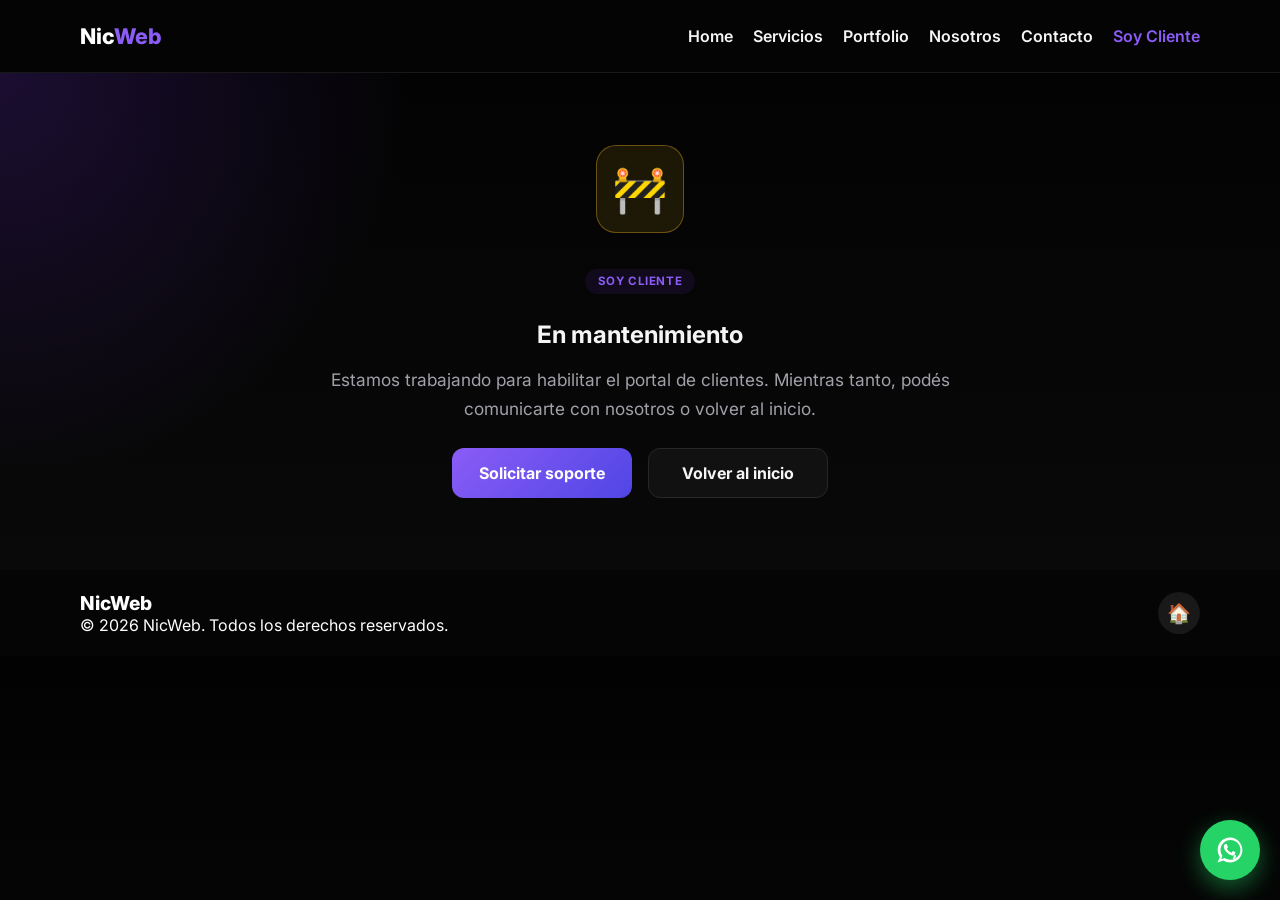
<file: acceso.html>
<!DOCTYPE html>
<html lang="es">
  <head>
    <meta charset="UTF-8" />
    <meta name="viewport" content="width=device-width, initial-scale=1.0" />
    <title>En mantenimiento | NicWeb</title>
    <meta
      name="description"
      content="El portal para clientes de NicWeb está en mantenimiento."
    />
    <link rel="preconnect" href="https://fonts.googleapis.com" />
    <link rel="preconnect" href="https://fonts.gstatic.com" crossorigin />
    <link
      href="https://fonts.googleapis.com/css2?family=Inter:wght@400;500;600;700;800&display=swap"
      rel="stylesheet"
    />
    <link rel="stylesheet" href="styles.css" />
  </head>
  <body id="top">
    <header class="header">
      <div class="container nav">
        <a href="index.html#top" class="logo">Nic<span>Web</span></a>

        <button class="menu-toggle" aria-label="Abrir menú" aria-expanded="false">
          <span></span>
          <span></span>
          <span></span>
        </button>

        <nav class="nav-links">
          <a href="index.html#top">Home</a>
          <a href="index.html#servicios">Servicios</a>
          <a href="index.html#portfolio">Portfolio</a>
          <a href="index.html#about">Nosotros</a>
          <a href="index.html#contacto">Contacto</a>
          <a href="acceso.html" class="btn-client">Soy Cliente</a>
        </nav>
      </div>
    </header>

    <main>
      <section class="access-hero section reveal">
        <div class="container maintenance-content">
          <div class="maintenance-icon" aria-hidden="true">🚧</div>
          <p class="badge">Soy Cliente</p>
          <h1>En mantenimiento</h1>
          <p class="hero-text">
            Estamos trabajando para habilitar el portal de clientes. Mientras
            tanto, podés comunicarte con nosotros o volver al inicio.
          </p>
            <div class="hero-actions">
              <a href="index.html#contacto" class="btn btn-primary">Solicitar soporte</a>
              <a href="index.html#top" class="btn btn-secondary">Volver al inicio</a>
            </div>
        </div>
      </section>
    </main>

    <a
      class="whatsapp-float"
      href="https://wa.me/1166603144"
      target="_blank"
      rel="noopener noreferrer"
      aria-label="Contactar por WhatsApp"
    >
      <svg viewBox="0 0 24 24" aria-hidden="true" focusable="false">
        <path
          d="M12.04 2C6.58 2 2.15 6.36 2.15 11.76c0 2.07.63 4.08 1.72 5.77L2 22l4.66-1.52a9.69 9.69 0 0 0 5.38 1.52h.01c5.46 0 9.89-4.36 9.89-9.76S17.5 2 12.04 2Zm0 17.7a7.94 7.94 0 0 1-4.04-1.09l-.29-.17-2.76.9 1-2.69-.18-.28a7.94 7.94 0 0 1-1.36-4.47c0-4.4 3.58-7.98 7.99-7.98 2.13 0 4.14.83 5.64 2.34a7.94 7.94 0 0 1 2.3 5.64c0 4.4-3.58 7.98-7.98 7.98Zm4.38-5.98c-.24-.12-1.42-.7-1.64-.78-.22-.08-.38-.12-.54.12-.17.24-.65.78-.8.94-.15.17-.3.19-.54.06-.24-.12-1.02-.38-1.94-1.2-.72-.64-1.21-1.43-1.35-1.67-.15-.24-.01-.37.1-.49.11-.11.24-.3.36-.45.12-.15.16-.26.24-.43.08-.17.04-.32-.02-.44-.06-.12-.54-1.31-.74-1.79-.19-.46-.39-.4-.54-.4h-.46c-.16 0-.42.06-.64.3-.22.24-.85.84-.85 2.06s.87 2.39.99 2.55c.12.17 1.69 2.58 4.09 3.61.57.25 1.02.4 1.37.51.57.18 1.09.16 1.5.1.46-.07 1.42-.58 1.62-.14.2.44.22.78.15 1.05-.14.63-.4.93-.8 1.34-.34.34-.78.7-1.41 1.2-.22.16-.49.24-.78.17h-.02Z"
        />
      </svg>
    </a>

    <footer class="footer">
      <div class="container footer-content">
        <div>
          <p class="footer-brand">Nic<span>Web</span></p>
          <p>© <span id="year"></span> NicWeb. Todos los derechos reservados.</p>
        </div>
        <a href="#top" class="home-link" aria-label="Volver al inicio">
          <span>🏠</span>
        </a>
      </div>
    </footer>

    <script src="script.js"></script>
  </body>
</html>
</file>
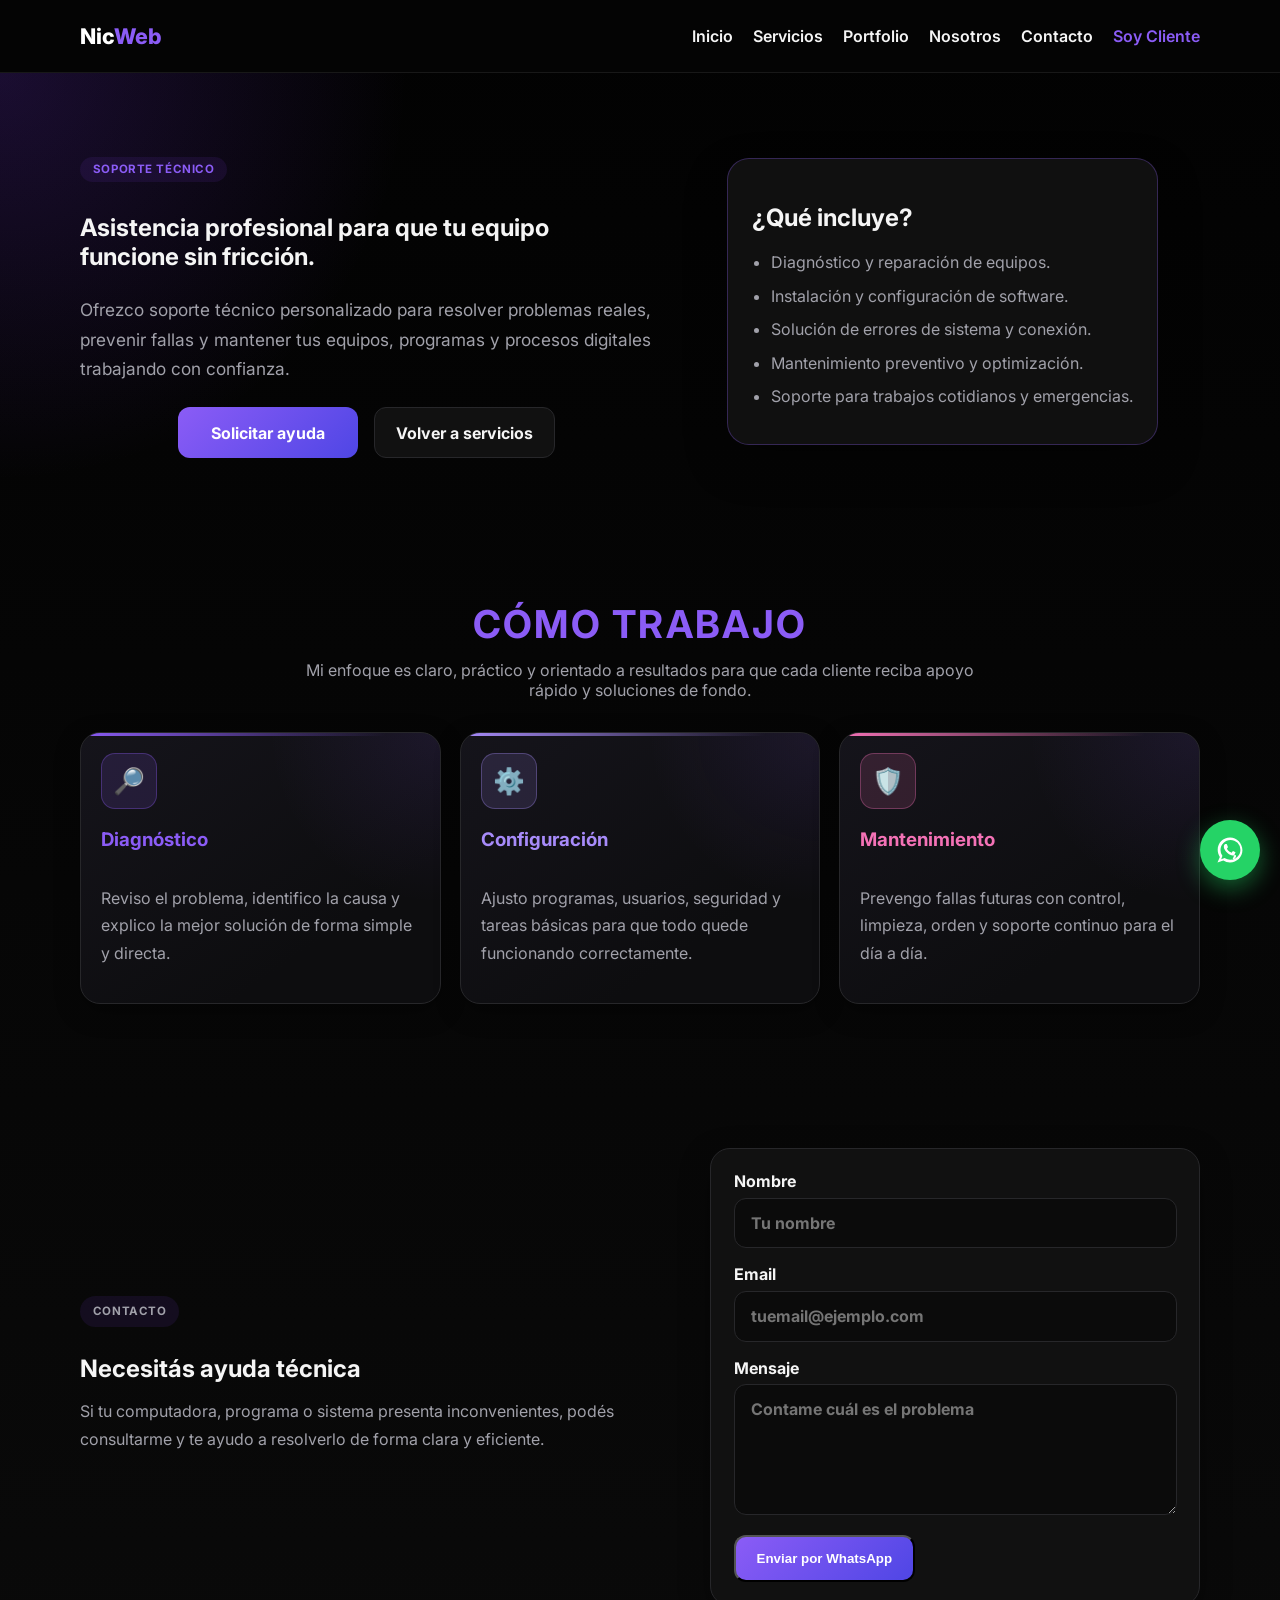
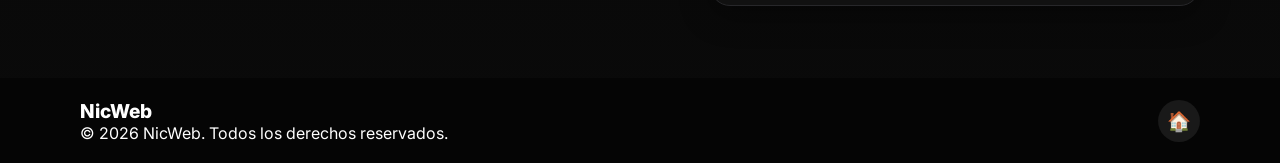
<file: soporte-tecnico.html>
<!DOCTYPE html>
<html lang="es">
  <head>
    <meta charset="UTF-8" />
    <meta name="viewport" content="width=device-width, initial-scale=1.0" />
    <title>Soporte Técnico | NicWeb</title>
    <meta
      name="description"
      content="Servicio de soporte técnico profesional para equipos, software, redes y mantenimiento informático."
    />
    <link rel="preconnect" href="https://fonts.googleapis.com" />
    <link rel="preconnect" href="https://fonts.gstatic.com" crossorigin />
    <link
      href="https://fonts.googleapis.com/css2?family=Inter:wght@400;500;600;700;800&display=swap"
      rel="stylesheet"
    />
    <link rel="stylesheet" href="styles.css" />
  </head>
  <body id="top">
    <header class="header">
      <div class="container nav">
        <a href="index.html#top" class="logo">Nic<span>Web</span></a>

        <button class="menu-toggle" aria-label="Abrir menú" aria-expanded="false">
          <span></span>
          <span></span>
          <span></span>
        </button>

        <nav class="nav-links">
          <a href="index.html#top">Inicio</a>
          <a href="index.html#servicios">Servicios</a>
          <a href="index.html#portfolio">Portfolio</a>
          <a href="index.html#about">Nosotros</a>
          <a href="index.html#contacto">Contacto</a>
          <a href="acceso.html" class="btn-client">Soy Cliente</a>
        </nav>
      </div>
    </header>

    <main>
      <section class="detail-hero section reveal">
        <div class="container detail-grid">
          <div class="detail-copy">
            <p class="badge">Soporte técnico</p>
            <h1>Asistencia profesional para que tu equipo funcione sin fricción.</h1>
            <p class="hero-text">
              Ofrezco soporte técnico personalizado para resolver problemas reales,
              prevenir fallas y mantener tus equipos, programas y procesos
              digitales trabajando con confianza.
            </p>
            <div class="hero-actions">
              <a href="index.html#contacto" class="btn btn-primary">Solicitar ayuda</a>
              <a href="index.html#servicios" class="btn btn-secondary">Volver a servicios</a>
            </div>
          </div>

          <div class="detail-panel">
            <div class="detail-card">
              <h2>¿Qué incluye?</h2>
              <ul class="feature-list">
                <li>Diagnóstico y reparación de equipos.</li>
                <li>Instalación y configuración de software.</li>
                <li>Solución de errores de sistema y conexión.</li>
                <li>Mantenimiento preventivo y optimización.</li>
                <li>Soporte para trabajos cotidianos y emergencias.</li>
              </ul>
            </div>
          </div>
        </div>
      </section>

      <section class="detail-section section reveal">
        <div class="container">
          <div class="section-title">
            <h1>Cómo trabajo</h1>
            <p class="section-note">
              Mi enfoque es claro, práctico y orientado a resultados para que
              cada cliente reciba apoyo rápido y soluciones de fondo.
            </p>
          </div>

          <div class="cards-grid detail-cards">
            <article class="service-card detail-card-item">
              <div class="icon">🔎</div>
              <h3>Diagnóstico</h3>
              <p>
                Reviso el problema, identifico la causa y explico la mejor
                solución de forma simple y directa.
              </p>
            </article>

            <article class="service-card detail-card-item">
              <div class="icon">⚙️</div>
              <h3>Configuración</h3>
              <p>
                Ajusto programas, usuarios, seguridad y tareas básicas para que
                todo quede funcionando correctamente.
              </p>
            </article>

            <article class="service-card detail-card-item">
              <div class="icon">🛡️</div>
              <h3>Mantenimiento</h3>
              <p>
                Prevengo fallas futuras con control, limpieza, orden y soporte
                continuo para el día a día.
              </p>
            </article>
          </div>
        </div>
      </section>

      <section class="contact section reveal">
        <div class="container contact-grid">
          <div>
            <p class="badge">Contacto</p>
            <h2>Necesitás ayuda técnica</h2>
            <p>
              Si tu computadora, programa o sistema presenta inconvenientes,
              podés consultarme y te ayudo a resolverlo de forma clara y
              eficiente.
            </p>
          </div>

          <form class="contact-form" data-whatsapp="5491166603144">
            <label>
              Nombre
              <input type="text" name="nombre" placeholder="Tu nombre" required />
            </label>
            <label>
              Email
              <input type="email" name="email" placeholder="tuemail@ejemplo.com" required />
            </label>
            <label>
              Mensaje
              <textarea name="mensaje" placeholder="Contame cuál es el problema" rows="5" required></textarea>
            </label>
            <button type="submit" class="btn btn-primary">Enviar por WhatsApp</button>
          </form>
        </div>
      </section>
    </main>

    <a
      class="whatsapp-float"
      href="https://wa.me/1166603144"
      target="_blank"
      rel="noopener noreferrer"
      aria-label="Contactar por WhatsApp"
    >
      <svg viewBox="0 0 24 24" aria-hidden="true" focusable="false">
        <path
          d="M12.04 2C6.58 2 2.15 6.36 2.15 11.76c0 2.07.63 4.08 1.72 5.77L2 22l4.66-1.52a9.69 9.69 0 0 0 5.38 1.52h.01c5.46 0 9.89-4.36 9.89-9.76S17.5 2 12.04 2Zm0 17.7a7.94 7.94 0 0 1-4.04-1.09l-.29-.17-2.76.9 1-2.69-.18-.28a7.94 7.94 0 0 1-1.36-4.47c0-4.4 3.58-7.98 7.99-7.98 2.13 0 4.14.83 5.64 2.34a7.94 7.94 0 0 1 2.3 5.64c0 4.4-3.58 7.98-7.98 7.98Zm4.38-5.98c-.24-.12-1.42-.7-1.64-.78-.22-.08-.38-.12-.54.12-.17.24-.65.78-.8.94-.15.17-.3.19-.54.06-.24-.12-1.02-.38-1.94-1.2-.72-.64-1.21-1.43-1.35-1.67-.15-.24-.01-.37.1-.49.11-.11.24-.3.36-.45.12-.15.16-.26.24-.43.08-.17.04-.32-.02-.44-.06-.12-.54-1.31-.74-1.79-.19-.46-.39-.4-.54-.4h-.46c-.16 0-.42.06-.64.3-.22.24-.85.84-.85 2.06s.87 2.39.99 2.55c.12.17 1.69 2.58 4.09 3.61.57.25 1.02.4 1.37.51.57.18 1.09.16 1.5.1.46-.07 1.42-.58 1.62-.14.2.44.22.78.15 1.05-.14.63-.4.93-.8 1.34-.34.34-.78.7-1.41 1.2-.22.16-.49.24-.78.17h-.02Z"
        />
      </svg>
    </a>

    <footer class="footer">
      <div class="container footer-content">
        <div>
          <p class="footer-brand">Nic<span>Web</span></p>
          <p>© <span id="year"></span> NicWeb. Todos los derechos reservados.</p>
        </div>
        <a href="#top" class="home-link" aria-label="Volver al inicio">
          <span>🏠</span>
        </a>
      </div>
    </footer>

    <script src="script.js"></script>
  </body>
</html>
</file>
<file: styles.css>
:root {
  --bg: #050505;
  --bg-soft: #111111;
  --card: #111111;
  --text: #f5f5f5;
  --muted: #a1a1aa;
  --accent: #8b5cf6;
  --accent-2: #a78bfa;
  --line: #27272a;
}

* {
  box-sizing: border-box;
}

html {
  scroll-behavior: smooth;
}

section[id] {
  scroll-margin-top: 5rem;
}

body {
  margin: 0;
  font-family: "Inter", sans-serif;
  color: var(--text);
  background: linear-gradient(180deg, #020202 0%, #0a0a0a 100%);
}

.container {
  width: min(1120px, calc(100% - 2rem));
  margin: 0 auto;
}

.header {
  position: sticky;
  top: 0;
  z-index: 10;
  background: rgba(5, 5, 5, 0.88);
  backdrop-filter: blur(14px);
  border-bottom: 1px solid rgba(255, 255, 255, 0.08);
}

.nav {
  display: flex;
  align-items: center;
  justify-content: space-between;
  min-height: 72px;
  position: relative;
}

.menu-toggle {
  display: none;
  border: none;
  background: transparent;
  padding: 0.35rem;
  cursor: pointer;
}

.menu-toggle span {
  display: block;
  width: 24px;
  height: 3px;
  margin: 4px 0;
  background: #ffffff;
  border-radius: 2px;
}

.logo {
  font-size: 1.35rem;
  font-weight: 800;
  color: #ffffff;
  text-decoration: none;
}

.logo span {
  color: var(--accent);
}

.nav-links {
  display: flex;
  gap: 1.25rem;
}

.nav-links a,
.footer a {
  text-decoration: none;
  color: #f5f5f5;
  font-weight: 600;
}

.btn-client {
  color: var(--accent) !important;
  font-weight: 700;
}

.access-hero {
  background: radial-gradient(circle at top left, rgba(124, 58, 237, 0.2), transparent 30%);
}

.maintenance-content {
  max-width: 760px;
  text-align: center;
}

.maintenance-content .hero-actions {
  justify-content: center;
}

.maintenance-icon {
  width: 88px;
  height: 88px;
  display: grid;
  place-items: center;
  margin: 0 auto 1.5rem;
  border: 1px solid rgba(251, 191, 36, 0.35);
  border-radius: 20px;
  background: rgba(251, 191, 36, 0.1);
  font-size: 2.8rem;
}

.maintenance-content h1 {
  margin: 1rem 0;
  line-height: 1.15;
}

.maintenance-content .hero-text {
  max-width: 620px;
  margin: 0 auto;
}

.access-grid {
  display: grid;
  grid-template-columns: 1fr 0.9fr;
  gap: 2rem;
  align-items: center;
}

.hero {
  padding: 0 0 4rem;
  background-color: #080b14;
  background-image:
    linear-gradient(rgba(139, 158, 195, 0.07) 1px, transparent 1px),
    linear-gradient(90deg, rgba(139, 158, 195, 0.07) 1px, transparent 1px),
    radial-gradient(ellipse at 50% 20%, rgba(54, 91, 158, 0.2), transparent 55%);
  background-size: 56px 56px, 56px 56px, cover;
}

.hero-grid,
.about-grid,
.contact-grid {
  display: grid;
  grid-template-columns: 1.1fr 0.9fr;
  gap: 2rem;
  align-items: center;
}

.hero .hero-grid {
  grid-template-columns: minmax(0, 980px);
  justify-content: center;
  margin-top: 2rem;
}

.hero-content,
.hero-card {
  animation: rise-in 0.75s ease both;
}

.hero-content {
  width: 100%;
  text-align: center;
}

.hero-content .badge {
  gap: 0.65rem;
  padding: 0.65rem 1rem;
  border: 1px solid rgba(255, 255, 255, 0.11);
  background: rgba(15, 20, 33, 0.78);
  color: #b7c3da;
  letter-spacing: 0.2em;
}

.hero-content .badge::before {
  width: 0.5rem;
  height: 0.5rem;
  border-radius: 50%;
  background: #b5f331;
  box-shadow: 0 0 12px rgba(181, 243, 49, 0.75);
  content: "";
}

.hero-card {
  animation-delay: 0.16s;
  width: 100%;
  max-width: 980px;
  justify-self: center;
}

@keyframes rise-in {
  from {
    opacity: 0;
    transform: translateY(24px);
  }

  to {
    opacity: 1;
    transform: translateY(0);
  }
}

.badge {
  display: inline-flex;
  align-items: center;
  gap: 0.4rem;
  padding: 0.35rem 0.8rem;
  border-radius: 999px;
  background: rgba(124, 58, 237, 0.1);
  color: var(--accent);
  font-weight: 700;
  text-transform: uppercase;
  letter-spacing: 0.05em;
  font-size: 0.72rem;
}

.hero h1,
.section-title h2,
.about h2,
.contact h2 {
  margin: 1rem 0;
  line-height: 1.15;
}

.section-title h1,
.about h1 {
  margin: 0 0 0.85rem;
  color: var(--accent);
  font-size: clamp(1.9rem, 3vw, 2.5rem);
  line-height: 1.15;
  text-transform: uppercase;
  letter-spacing: 0.06em;
}

.hero h1 {
  font-size: clamp(2.25rem, 4vw, 4rem);
}

.hero-content h1 {
  max-width: 920px;
  margin: 2rem auto 1.5rem;
  font-size: clamp(2.6rem, 6.6vw, 5.3rem);
  font-weight: 800;
  letter-spacing: -0.075em;
  line-height: 0.99;
  text-shadow: 0 4px 28px rgba(0, 0, 0, 0.45);
}

.hero-title-accent {
  display: block;
  color: var(--accent-2);
  background: linear-gradient(90deg, #c4b5fd, var(--accent), #a78bfa);
  background-clip: text;
  -webkit-text-fill-color: transparent;
  filter: drop-shadow(0 0 18px rgba(139, 92, 246, 0.32));
}

.hero-reasons {
  width: min(100%, 780px);
  margin: 2rem auto 0;
  padding: 1.4rem 1.6rem;
  border-color: rgba(148, 166, 199, 0.19);
  border-radius: 20px;
  background: rgba(9, 13, 23, 0.72);
  box-shadow: 0 18px 55px rgba(0, 0, 0, 0.22);
  text-align: center;
}

.hero-reasons h3 {
  margin-bottom: 1rem;
  color: #ffffff;
  font-size: 1.1rem;
}

.hero-reasons ul {
  padding: 0;
  list-style: none;
}

.hero-reasons li {
  margin-bottom: 0.65rem;
  color: #c2ccdc;
}

.hero-text {
  max-width: 720px;
  margin: 1.5rem auto 0;
  color: #aab6cb;
  font-size: 1.08rem;
}

.hero-intro {
  margin-top: 1.5rem;
  text-align: center;
}

.hero-intro .hero-text {
  margin-top: 0;
}

.hero-reasons li:last-child {
  margin-bottom: 0;
}

.hero-carousel {
  position: relative;
  overflow: hidden;
  width: 100%;
  aspect-ratio: 3.2 / 1;
  min-height: 280px;
  background: var(--bg-soft);
}

.carousel-slides,
.carousel-slide {
  position: absolute;
  inset: 0;
}

.carousel-slide {
  display: block;
  color: #ffffff;
  opacity: 0;
  pointer-events: none;
  text-decoration: none;
  clip-path: inset(0 100% 0 0);
  transform: translateX(8%) scale(0.96);
  transition:
    clip-path 1s cubic-bezier(0.77, 0, 0.18, 1),
    opacity 0.9s ease,
    transform 1.1s cubic-bezier(0.22, 1, 0.36, 1);
}

.carousel-slide.active {
  opacity: 1;
  pointer-events: auto;
  clip-path: inset(0);
  transform: translateX(0);
}

.carousel-slide::after {
  position: absolute;
  inset: 0;
  background: linear-gradient(90deg, rgba(0, 0, 0, 0.68), transparent 80%), linear-gradient(0deg, rgba(0, 0, 0, 0.56), transparent 55%);
  content: "";
}

.carousel-slide img {
  width: 100%;
  height: 100%;
  object-fit: cover;
}

.carousel-slide.active img {
  animation: carousel-zoom 2s cubic-bezier(0.22, 1, 0.36, 1) both;
}

@keyframes carousel-zoom {
  from {
    filter: blur(10px) brightness(0.55);
    transform: translateX(4%) scale(1.25);
  }

  to {
    filter: blur(0) brightness(1);
    transform: translateX(0) scale(1);
  }
}

.carousel-title {
  position: absolute;
  z-index: 1;
  top: 50%;
  left: 8%;
  width: min(72%, 850px);
  margin: 0;
  font-size: clamp(1.8rem, 4.2vw, 4rem);
  font-weight: 800;
  letter-spacing: -0.055em;
  line-height: 1.04;
  opacity: 0;
  text-shadow: 0 4px 28px rgba(0, 0, 0, 0.6);
  transform: translateY(calc(-50% + 18px));
  transition: opacity 0.5s ease 0.12s, transform 0.5s ease 0.12s;
}

.carousel-title span {
  display: block;
  color: #c4b5fd;
}

.carousel-slide.active .carousel-title {
  opacity: 1;
  transform: translateY(-50%);
}

.carousel-caption {
  position: absolute;
  z-index: 1;
  right: 3.5rem;
  bottom: 2.4rem;
  left: 1.25rem;
  font-size: clamp(1.3rem, 2.3vw, 2rem);
  font-weight: 700;
  line-height: 1.1;
  opacity: 0;
  transform: translateY(18px);
  text-shadow: 0 2px 12px rgba(0, 0, 0, 0.7);
  transition: opacity 0.5s ease 0.12s, transform 0.5s ease 0.12s;
}

.carousel-slide.active .carousel-caption {
  opacity: 1;
  transform: translateY(0);
}

.carousel-arrow {
  position: absolute;
  z-index: 2;
  top: 50%;
  display: grid;
  width: 2.4rem;
  height: 2.4rem;
  place-items: center;
  transform: translateY(-50%);
  border: 1px solid rgba(255, 255, 255, 0.45);
  border-radius: 50%;
  background: rgba(0, 0, 0, 0.45);
  color: #ffffff;
  cursor: pointer;
  font: inherit;
  font-size: 1.8rem;
  line-height: 1;
  transition: background 0.2s ease;
}

.carousel-arrow:hover,
.carousel-arrow:focus-visible {
  background: rgba(139, 92, 246, 0.85);
}

.carousel-prev {
  left: 0.75rem;
}

.carousel-next {
  right: 0.75rem;
}

.carousel-dots {
  position: absolute;
  z-index: 2;
  right: 0;
  bottom: 0.8rem;
  left: 0;
  display: flex;
  justify-content: center;
  gap: 0.5rem;
}

.carousel-dot {
  width: 0.55rem;
  height: 0.55rem;
  padding: 0;
  border: 1px solid #ffffff;
  border-radius: 50%;
  background: rgba(255, 255, 255, 0.45);
  cursor: pointer;
}

.carousel-dot.active {
  background: #ffffff;
  transform: scale(1.2);
}

.hero-text,
.about-text p,
.contact p,
.service-card p {
  color: var(--muted);
  line-height: 1.7;
}

.hero-actions {
  display: flex;
  justify-content: center;
  gap: 1rem;
  margin-top: 1.5rem;
  flex-wrap: wrap;
}

.hero-actions .btn {
  min-width: 180px;
}

.btn {
  display: inline-flex;
  align-items: center;
  justify-content: center;
  padding: 0.9rem 1.3rem;
  border-radius: 12px;
  text-decoration: none;
  font-weight: 700;
  transition: transform 0.2s ease, opacity 0.2s ease;
}

.btn:hover {
  transform: translateY(-2px);
}

.btn-primary {
  background: linear-gradient(135deg, var(--accent), #4f46e5);
  color: white;
}

.btn-secondary {
  background: #111111;
  color: #f5f5f5;
  border: 1px solid var(--line);
}

.hero-card {
  display: grid;
  grid-template-columns: repeat(3, minmax(0, 1fr));
  gap: 0.8rem;
}

.mini-card {
  display: flex;
  align-items: center;
  gap: 0.85rem;
  padding: 1rem;
  border-radius: 14px;
  background: rgba(14, 19, 31, 0.74);
  margin-bottom: 0;
  border: 1px solid rgba(148, 166, 199, 0.16);
}

.mini-card span {
  font-size: 1.6rem;
}

.section {
  padding: 4.5rem 0;
}

.reveal {
  opacity: 0;
  transform: translateY(32px);
  transition: opacity 0.8s ease, transform 0.8s ease;
}

.reveal.visible {
  opacity: 1;
  transform: translateY(0);
}

.reveal-item {
  opacity: 0;
  transform: translateY(22px);
  transition:
    opacity 0.6s ease var(--reveal-delay, 0ms),
    transform 0.6s ease var(--reveal-delay, 0ms);
}

.reveal-item.visible {
  opacity: 1;
  transform: translateY(0);
}

.section-title {
  text-align: center;
  margin-bottom: 2rem;
}

.section-note {
  max-width: 720px;
  margin: 0.8rem auto 0;
  color: var(--muted);
}

.cards-grid {
  display: grid;
  grid-template-columns: repeat(3, 1fr);
  gap: 1.2rem;
}

.service-card {
  --service-accent: var(--accent);
  position: relative;
  isolation: isolate;
  overflow: hidden;
  background:
    radial-gradient(circle at top right, rgba(139, 92, 246, 0.1), transparent 38%),
    linear-gradient(145deg, #15141b, #0d0d0f 72%);
  border: 1px solid var(--line);
  border-radius: 20px;
  padding: 1.25rem;
  box-shadow: 0 8px 24px rgba(0, 0, 0, 0.35);
  display: flex;
  flex-direction: column;
  transition:
    opacity 0.6s ease var(--reveal-delay, 0ms),
    transform 0.6s ease var(--reveal-delay, 0ms),
    border-color 0.25s ease,
    box-shadow 0.25s ease;
}

.cards-grid > .service-card:nth-child(2) {
  --service-accent: var(--accent-2);
}

.cards-grid > .service-card:nth-child(3) {
  --service-accent: #f472b6;
}

.services .service-card {
  align-items: center;
  text-align: center;
}

.service-card::before {
  position: absolute;
  z-index: -1;
  top: 0;
  right: 0;
  left: 0;
  height: 3px;
  background: linear-gradient(90deg, var(--service-accent), transparent 85%);
  content: "";
}

.service-card:hover {
  transform: translateY(-8px);
  border-color: color-mix(in srgb, var(--service-accent), transparent 45%);
  box-shadow: 0 18px 36px rgba(0, 0, 0, 0.42), 0 0 24px color-mix(in srgb, var(--service-accent), transparent 86%);
}

.service-card h3 {
  color: var(--service-accent);
}

.service-tag {
  display: inline-block;
  margin: 0.65rem 0 0.9rem;
  padding: 0.3rem 0.65rem;
  background: color-mix(in srgb, var(--service-accent), transparent 88%);
  border: 1px solid color-mix(in srgb, var(--service-accent), transparent 72%);
  color: var(--service-accent);
  border-radius: 999px;
  font-size: 0.72rem;
  font-weight: 700;
}

.service-image {
  width: 100%;
  height: 180px;
  object-fit: cover;
  border-radius: 14px;
  margin-bottom: 1rem;
  transition: transform 0.4s ease, filter 0.4s ease;
}

.service-card:hover .service-image {
  transform: scale(1.035);
  filter: saturate(1.15);
}

.icon {
  width: 56px;
  height: 56px;
  display: grid;
  place-items: center;
  border-radius: 14px;
  background: color-mix(in srgb, var(--service-accent, var(--accent)), transparent 86%);
  border: 1px solid color-mix(in srgb, var(--service-accent, var(--accent)), transparent 68%);
  font-size: 1.6rem;
  transition: transform 0.25s ease;
}

.service-card:hover .icon {
  transform: rotate(-6deg) scale(1.08);
}

.about {
  background: linear-gradient(180deg, #0d0d0d 0%, #111111 100%);
}

.about-grid {
  align-items: center;
  grid-template-columns: 0.9fr 1.1fr;
}

.about-visual img {
  width: 100%;
  height: 100%;
  min-height: 420px;
  object-fit: cover;
  border-radius: 24px;
  box-shadow: 0 18px 40px rgba(0, 0, 0, 0.3);
}

.about-text {
  background: rgba(255, 255, 255, 0.03);
  border: 1px solid rgba(255, 255, 255, 0.08);
  border-radius: 24px;
  padding: 1.6rem;
  box-shadow: 0 18px 40px rgba(0, 0, 0, 0.28);
}

.about-text p {
  margin: 0 0 1rem;
}

.about-text p:last-child {
  margin-bottom: 0;
}

.reasons-box {
  margin-top: 1.25rem;
  padding: 1.1rem 1.15rem;
  border-radius: 18px;
  background: rgba(124, 58, 237, 0.08);
  border: 1px solid rgba(139, 92, 246, 0.28);
}

.reasons-box h3 {
  margin: 0 0 0.85rem;
  color: var(--accent);
  font-size: 1.05rem;
}

.reasons-box ul {
  margin: 0;
  padding-left: 1.1rem;
  color: var(--text);
}

.reasons-box li {
  margin-bottom: 0.55rem;
}

.about-text strong {
  color: #ffffff;
}

.about-text ul {
  padding-left: 1.1rem;
  color: var(--text);
}

.detail-hero {
  background: radial-gradient(circle at top left, rgba(124, 58, 237, 0.2), transparent 30%);
}

.detail-grid {
  display: grid;
  grid-template-columns: 1fr 0.9fr;
  gap: 2rem;
  align-items: center;
}

.detail-panel {
  display: flex;
  justify-content: center;
}

.detail-card {
  background: rgba(17, 17, 17, 0.96);
  border: 1px solid rgba(139, 92, 246, 0.3);
  border-radius: 22px;
  padding: 1.5rem;
  box-shadow: 0 18px 40px rgba(0, 0, 0, 0.35);
}

.feature-list {
  margin: 1rem 0 0;
  padding-left: 1.15rem;
  color: var(--muted);
}

.feature-list li {
  margin-bottom: 0.85rem;
}

.detail-card-item {
  min-height: 100%;
}

.contact-form {
  background: #111111;
  border: 1px solid var(--line);
  border-radius: 20px;
  padding: 1.4rem;
  box-shadow: 0 10px 30px rgba(0, 0, 0, 0.35);
}

.contact-form label {
  display: block;
  margin-bottom: 1rem;
  font-weight: 700;
}

.contact-form input,
.contact-form textarea {
  width: 100%;
  margin-top: 0.4rem;
  border: 1px solid var(--line);
  border-radius: 12px;
  padding: 0.9rem 1rem;
  font: inherit;
  background: #0b0b0b;
  color: white;
}

.whatsapp-float {
  position: fixed;
  right: 20px;
  bottom: 20px;
  width: 60px;
  height: 60px;
  border-radius: 50%;
  background: #25d366;
  color: white;
  display: grid;
  place-items: center;
  text-decoration: none;
  box-shadow: 0 8px 24px rgba(37, 211, 102, 0.45);
  z-index: 50;
}

.whatsapp-float svg {
  width: 30px;
  height: 30px;
  fill: currentColor;
}

.whatsapp-float:hover {
  transform: scale(1.05);
}

.footer {
  padding: 1.3rem 0;
  background: var(--bg);
  color: white;
}

.footer-content {
  display: flex;
  justify-content: space-between;
  align-items: center;
  gap: 1rem;
}

.footer-brand {
  margin: 0 0 0.25rem;
  font-size: 1.2rem;
  font-weight: 800;
  color: #ffffff;
}

.home-link {
  display: inline-grid;
  place-items: center;
  width: 42px;
  height: 42px;
  border-radius: 50%;
  background: rgba(255, 255, 255, 0.08);
  color: white;
  text-decoration: none;
  font-size: 1.2rem;
}

.footer p,
.footer a {
  margin: 0;
  color: white;
}

@media (prefers-reduced-motion: reduce) {
  html {
    scroll-behavior: auto;
  }

  *,
  *::before,
  *::after {
    animation-duration: 0.01ms !important;
    animation-iteration-count: 1 !important;
    transition-duration: 0.01ms !important;
    scroll-behavior: auto !important;
  }

  .reveal,
  .reveal-item {
    opacity: 1;
    transform: none;
  }
}

@media (max-width: 820px) {
  .hero {
    padding-top: 0;
    background-size: 40px 40px, 40px 40px, cover;
  }

  .hero-content,
  .section-title,
  .about-grid > div,
  .contact-grid > div,
  .service-card,
  .service-card p,
  .service-card h3,
  .service-tag,
  .about-text,
  .about-text p,
  .contact-form,
  .detail-copy,
  .detail-card,
  .detail-card-item,
  .detail-card-item p,
  .detail-card-item h3 {
    text-align: center;
  }

  .hero-content,
  .section-title,
  .about-text,
  .contact-grid > div,
  .detail-copy,
  .detail-card {
    margin-inline: auto;
  }

  .about-grid,
  .detail-grid,
  .contact-grid,
  .cards-grid {
    grid-template-columns: 1fr;
  }

  .about-visual img {
    min-height: 260px;
  }

  .menu-toggle {
    display: inline-block;
  }

  .nav-links {
    position: absolute;
    top: 100%;
    right: 0;
    left: 0;
    display: none;
    flex-direction: column;
    gap: 0.9rem;
    padding: 1rem;
    margin-top: 0.6rem;
    background: rgba(5, 5, 5, 0.96);
    border: 1px solid rgba(255, 255, 255, 0.08);
    border-radius: 16px;
  }

  .nav-links.open {
    display: flex;
  }

  .hero-grid,
  .about-grid,
  .contact-grid,
  .cards-grid,
  .detail-grid {
    grid-template-columns: 1fr;
  }

  .hero-carousel {
    aspect-ratio: 1.35 / 1;
    min-height: 250px;
  }

  .hero .hero-grid {
    margin-top: 1.5rem;
  }

  .hero-content h1 {
    margin-top: 1.5rem;
    font-size: clamp(2.4rem, 11vw, 3.8rem);
    letter-spacing: -0.065em;
    line-height: 1.02;
  }

  .hero-content .badge {
    font-size: 0.62rem;
    letter-spacing: 0.13em;
  }

  .hero-reasons {
    padding: 1.2rem 1rem;
  }

  .hero-card {
    grid-template-columns: 1fr;
  }

  .carousel-caption {
    right: 2.75rem;
    bottom: 2rem;
    left: 0.9rem;
    font-size: 1.25rem;
  }

  .carousel-title {
    top: 1.5rem;
    left: 3rem;
    width: calc(100% - 6rem);
    font-size: clamp(1.5rem, 7vw, 2.25rem);
    transform: translateY(18px);
  }

  .carousel-slide.active .carousel-title {
    transform: translateY(0);
  }

  .carousel-arrow {
    width: 2rem;
    height: 2rem;
    font-size: 1.5rem;
  }

  .carousel-prev {
    left: 0.5rem;
  }

  .carousel-next {
    right: 0.5rem;
  }

  .carousel-dots {
    bottom: 0.65rem;
  }

  .hero-actions {
    flex-direction: column;
    align-items: center;
  }

  .hero-actions .btn {
    width: 100%;
    max-width: 320px;
  }

  .section {
    padding: 3.5rem 0;
  }

  .service-image {
    height: 210px;
  }

  .footer-content {
    flex-direction: column;
    align-items: flex-start;
  }

  .home-link {
    margin-top: 0.5rem;
  }

  .whatsapp-float {
    width: 56px;
    height: 56px;
    right: 16px;
    bottom: 16px;
  }
}
</file>
